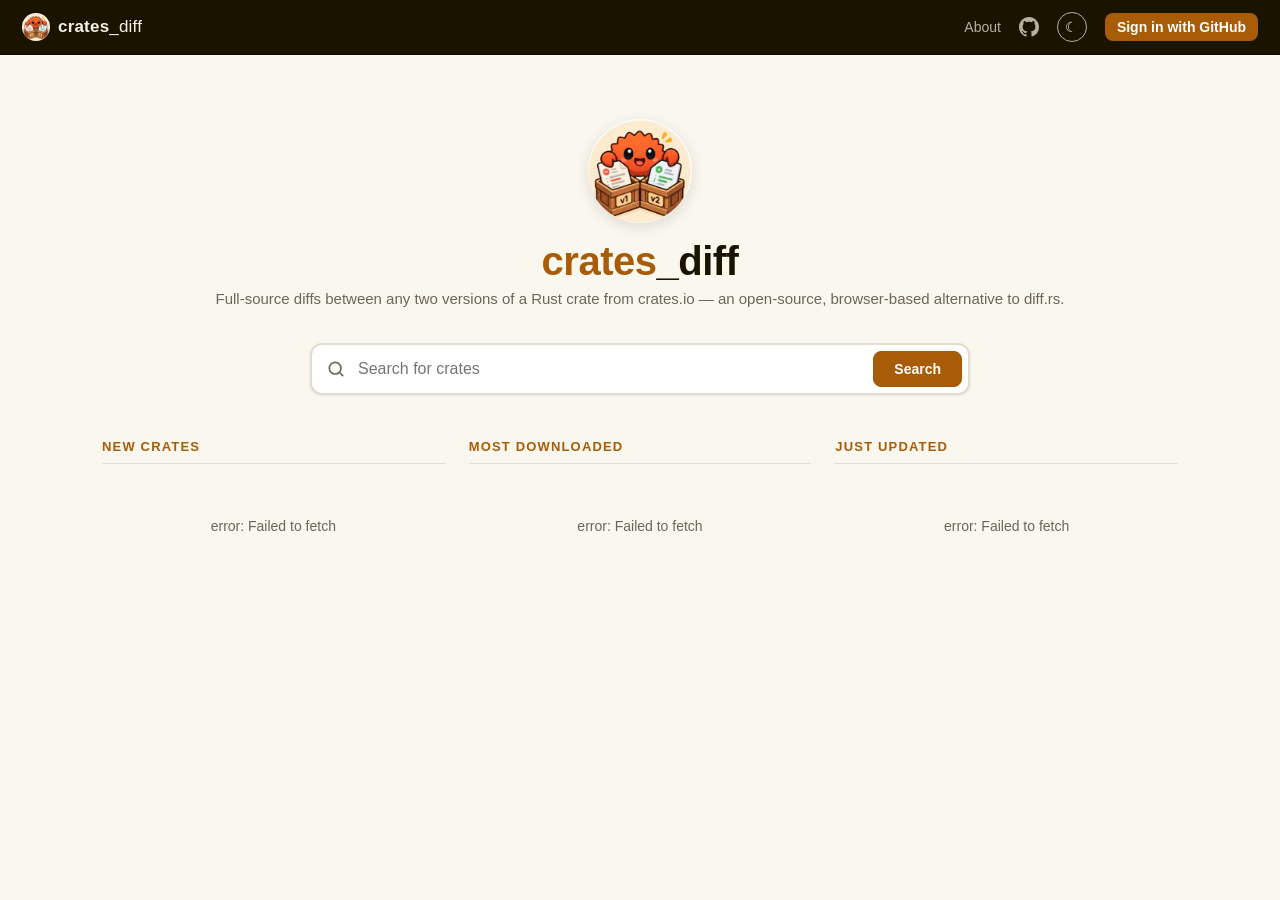
<file: docs/index.html>
<!doctype html>
<html lang="en">
<head>
  <meta charset="utf-8">
  <meta name="viewport" content="width=device-width, initial-scale=1">

  <!-- Google tag (gtag.js) -->
  <script async src="https://www.googletagmanager.com/gtag/js?id=G-2XHH6VHZFN"></script>
  <script>
    window.dataLayer = window.dataLayer || [];
    function gtag(){dataLayer.push(arguments);}
    gtag('js', new Date());
    // SPA: send page_view manually per route (see trackPageView in app.js)
    gtag('config', 'G-2XHH6VHZFN', { send_page_view: false });
  </script>

  <title>crates_diff — Rust crate diffs (crates.io) · a diff.rs alternative</title>
  <meta name="description" content="crates_diff is a free, open-source tool to view full-source diffs between any two versions of a Rust crate from crates.io — a fast, browser-based alternative to diff.rs. Search crates, compare versions file by file, browse GitHub history, and leave notes.">
  <meta name="keywords" content="rust, crates, crates.io, diff.rs, crate diff, rust crate diff, compare crate versions, cargo, source diff, semver diff, rust package diff, crates.io diff">
  <meta name="author" content="Muhammad Hassnain">
  <link rel="canonical" href="https://muhammad-hassnain.github.io/crates-diff/">
  <link rel="icon" type="image/png" href="logo.png">
  <link rel="apple-touch-icon" href="logo.png">
  <meta name="robots" content="index, follow, max-image-preview:large, max-snippet:-1">
  <meta name="googlebot" content="index, follow">
  <meta name="theme-color" content="#1a1300">
  <!-- let LLMs find the plain-text site map -->
  <link rel="alternate" type="text/markdown" href="https://muhammad-hassnain.github.io/crates-diff/llms.txt" title="llms.txt">
  <!-- the app fetches crate data from crates.io at runtime; warm the connections early -->
  <link rel="preconnect" href="https://crates.io" crossorigin>
  <link rel="preconnect" href="https://static.crates.io" crossorigin>

  <!-- Open Graph / Twitter -->
  <meta property="og:type" content="website">
  <meta property="og:site_name" content="crates_diff">
  <meta property="og:title" content="crates_diff — full-source diffs between Rust crate versions">
  <meta property="og:description" content="Compare any two versions of a Rust crate from crates.io, file by file, in your browser. An open-source alternative to diff.rs.">
  <meta property="og:url" content="https://muhammad-hassnain.github.io/crates-diff/">
  <meta property="og:image" content="https://muhammad-hassnain.github.io/crates-diff/logo.png">
  <meta property="og:image:width" content="548">
  <meta property="og:image:height" content="544">
  <meta name="twitter:card" content="summary">
  <meta name="twitter:title" content="crates_diff — Rust crate diffs from crates.io">
  <meta name="twitter:description" content="Full-source diffs between any two versions of a Rust crate. A browser-based, open-source alternative to diff.rs.">
  <meta name="twitter:image" content="https://muhammad-hassnain.github.io/crates-diff/logo.png">

  <script type="application/ld+json">
  {
    "@context": "https://schema.org",
    "@type": "WebApplication",
    "name": "crates_diff",
    "alternateName": ["crates diff", "crates_diff viewer"],
    "url": "https://muhammad-hassnain.github.io/crates-diff/",
    "applicationCategory": "DeveloperApplication",
    "operatingSystem": "Any (web browser)",
    "browserRequirements": "Requires JavaScript.",
    "softwareHelp": "https://muhammad-hassnain.github.io/crates-diff/#/about",
    "image": "https://muhammad-hassnain.github.io/crates-diff/logo.png",
    "description": "View full-source diffs between any two versions of a Rust crate from crates.io — a free, open-source, browser-based alternative to diff.rs. Search crates, compare versions file by file, browse GitHub history, and leave review notes.",
    "featureList": [
      "Full-source, file-by-file diff between any two crate versions",
      "Unified and side-by-side (split) diff views with syntax highlighting",
      "Content search across a version transition",
      "GitHub commit history between the two version tags",
      "PR-style notes and inline line comments",
      "Diff against unpublished / local crate versions"
    ],
    "keywords": "rust, crates.io, crate diff, diff.rs alternative, compare crate versions, cargo, semver, dependency audit",
    "isAccessibleForFree": true,
    "author": {
      "@type": "Person",
      "name": "Muhammad Hassnain",
      "email": "mhassnain@ucdavis.edu",
      "url": "https://muhammad-hassnain.github.io/"
    },
    "offers": { "@type": "Offer", "price": "0", "priceCurrency": "USD" }
  }
  </script>
  <script type="application/ld+json">
  {
    "@context": "https://schema.org",
    "@type": "FAQPage",
    "mainEntity": [
      {
        "@type": "Question",
        "name": "What is crates_diff?",
        "acceptedAnswer": { "@type": "Answer", "text": "crates_diff is a free, open-source, browser-based tool that shows the full source diff between any two versions of a Rust crate published on crates.io. It downloads the crate tarballs from static.crates.io and diffs them entirely in your browser — nothing is installed and no code is sent to a server." }
      },
      {
        "@type": "Question",
        "name": "How is crates_diff different from diff.rs?",
        "acceptedAnswer": { "@type": "Answer", "text": "crates_diff is an actively maintained, open-source alternative to diff.rs. It adds a file tree that defaults to only changed files, unified and side-by-side diff views, content search across a transition, GitHub commit history between the two version tags, and PR-style review notes. It also works for crates where diff.rs fails to load." }
      },
      {
        "@type": "Question",
        "name": "Is crates_diff free and open source?",
        "acceptedAnswer": { "@type": "Answer", "text": "Yes. crates_diff is completely free and its source is on GitHub at github.com/muhammad-hassnain/crates-diff under an open-source license." }
      },
      {
        "@type": "Question",
        "name": "Do I need to install anything to compare Rust crate versions?",
        "acceptedAnswer": { "@type": "Answer", "text": "No. crates_diff runs fully in the browser. Open the site, search a crate, pick two versions, and the diff loads. There is also an optional local CLI build for auditing unpublished versions." }
      },
      {
        "@type": "Question",
        "name": "Can I diff against an unpublished or local version of a crate?",
        "acceptedAnswer": { "@type": "Answer", "text": "Yes, with the local build. Run the viewer locally and import a crate source tree with 'crates_diff add-local <crate> <version> <path>', and the imported version appears in the version list next to the published ones." }
      }
    ]
  }
  </script>

  <script>try{var t=localStorage.getItem('crates_diff_theme');if(t)document.documentElement.setAttribute('data-theme',t);}catch(e){}</script>
  <link rel="stylesheet" href="style.css?v=21">
</head>
<body>
  <header class="topnav">
    <a class="brand" href="#/">
      <img class="brand-mark" src="logo.png" width="28" height="28" alt="crates_diff logo">
      <span><b>crates</b>_diff</span>
    </a>
    <nav class="topnav-links">
      <a href="#/about">About</a>
      <a href="https://github.com/muhammad-hassnain/crates-diff" target="_blank" rel="noopener" class="gh-link" title="View source on GitHub" aria-label="GitHub">
        <svg width="20" height="20" viewBox="0 0 16 16" fill="currentColor" aria-hidden="true"><path d="M8 0C3.58 0 0 3.58 0 8c0 3.54 2.29 6.53 5.47 7.59.4.07.55-.17.55-.38 0-.19-.01-.82-.01-1.49-2.01.37-2.53-.49-2.69-.94-.09-.23-.48-.94-.82-1.13-.28-.15-.68-.52-.01-.53.63-.01 1.08.58 1.23.82.72 1.21 1.87.87 2.33.66.07-.52.28-.87.51-1.07-1.78-.2-3.64-.89-3.64-3.95 0-.87.31-1.59.82-2.15-.08-.2-.36-1.02.08-2.12 0 0 .67-.21 2.2.82a7.6 7.6 0 012-.27c.68 0 1.36.09 2 .27 1.53-1.04 2.2-.82 2.2-.82.44 1.1.16 1.92.08 2.12.51.56.82 1.27.82 2.15 0 3.07-1.87 3.75-3.65 3.95.29.25.54.73.54 1.48 0 1.07-.01 1.93-.01 2.2 0 .21.15.46.55.38A8.01 8.01 0 0016 8c0-4.42-3.58-8-8-8z"/></svg>
      </a>
      <button id="theme-toggle" class="theme-toggle" title="Toggle theme" aria-label="Toggle theme"></button>
      <span id="auth-slot"></span>
    </nav>
  </header>

  <main id="view">
    <!-- Static, crawlable content. Visitors with JavaScript get the interactive
         app (app.js replaces this on load); search engines, LLM crawlers that
         don't run JS, and no-JS visitors read the real description below. -->
    <div class="landing">
      <div class="hero">
        <img class="hero-logo" src="logo.png" width="104" height="104" alt="crates_diff logo">
        <h1><b>crates</b>_diff</h1>
        <p>Full-source diffs between any two versions of a Rust crate from crates.io —
        a free, open-source, browser-based alternative to diff.rs.</p>
      </div>

      <section class="seo-content">
        <h2>Compare any two versions of a Rust crate, file by file</h2>
        <p><strong>crates_diff</strong> downloads the real crate tarballs from
        <code>static.crates.io</code> and shows a complete, file-by-file source diff
        between any two published versions — right in your browser, with nothing to
        install. Use it to audit a dependency update, review exactly what changed
        before you bump a version in <code>Cargo.toml</code>, or understand a security
        advisory in a Rust package.</p>

        <h3>What you can do with crates_diff</h3>
        <ul>
          <li><strong>Whole-crate diff</strong> — every file marked added, removed,
          modified, or unchanged, with per-file line counts and a full unified or
          side-by-side diff with Rust syntax highlighting.</li>
          <li><strong>Search inside the change</strong> — jump to every line that
          mentions a symbol across the version transition.</li>
          <li><strong>GitHub history</strong> — the commits between the two versions'
          git tags.</li>
          <li><strong>Notes &amp; line comments</strong> — leave PR-style review notes
          on a crate or a specific upgrade.</li>
          <li><strong>Local versions</strong> — diff a published release against an
          unpublished crate source tree you import locally.</li>
        </ul>

        <h3>Popular Rust crates to compare</h3>
        <ul class="seo-links">
          <li><a href="#/serde">serde diff</a></li>
          <li><a href="#/tokio">tokio diff</a></li>
          <li><a href="#/clap">clap diff</a></li>
          <li><a href="#/syn">syn diff</a></li>
          <li><a href="#/rand">rand diff</a></li>
          <li><a href="#/reqwest">reqwest diff</a></li>
          <li><a href="#/anyhow">anyhow diff</a></li>
          <li><a href="#/regex">regex diff</a></li>
        </ul>

        <h2>Frequently asked questions</h2>
        <h3>What is crates_diff?</h3>
        <p>crates_diff is a free, open-source, browser-based tool that shows the full
        source diff between any two versions of a Rust crate published on crates.io. It
        downloads the crate tarballs and diffs them entirely in your browser — nothing
        is installed and no code is sent to a server.</p>

        <h3>How is it different from diff.rs?</h3>
        <p>crates_diff is an actively maintained, open-source alternative to diff.rs. It
        defaults the file tree to only changed files, offers unified and side-by-side
        diffs, content search across a transition, GitHub commit history, and PR-style
        review notes — and it works for many crates where diff.rs fails to load.</p>

        <h3>Is it free and open source?</h3>
        <p>Yes. crates_diff is completely free, and the source is on
        <a href="https://github.com/muhammad-hassnain/crates-diff" rel="noopener">GitHub</a>.</p>

        <h3>Do I need to install anything?</h3>
        <p>No — it runs fully in the browser. Search a crate, pick two versions, and the
        diff loads. There is also an optional local CLI build for auditing unpublished
        versions.</p>

        <h3>Can I diff against an unpublished version of a crate?</h3>
        <p>Yes, with the local build: import a crate source tree with
        <code>crates_diff add-local &lt;crate&gt; &lt;version&gt; &lt;path&gt;</code> and
        it appears in the version list next to the published releases.</p>

        <p class="seo-cta"><a href="#/about">Read more about crates_diff →</a></p>
        <p class="muted">Loading the interactive app… if it doesn't appear, enable JavaScript.</p>
      </section>
    </div>
  </main>

  <script src="config.js?v=21"></script>
  <script src="app.js?v=21"></script>
</body>
</html>
</file>
<file: docs/style.css>
:root {
  /* surfaces — warm cream */
  --bg: #faf7ef;
  --bg-subtle: #f0eee6;
  --surface: #ffffff;
  --border: #e2ddce;
  --border-muted: #ece7d9;
  --shadow: 0 1px 2px rgba(26, 19, 0, .05), 0 1px 3px rgba(26, 19, 0, .04);
  --shadow-hover: 0 4px 14px rgba(26, 19, 0, .12);
  /* text */
  --text: #1a1300;
  --muted: #6c6658;              /* WCAG AA on cream & white (was #8a8578, ~3.4:1) */
  --link: #a85c08;               /* AA as text on white/cream (was #b8670b, ~4.2:1) */
  /* accent — burnt orange / amber */
  --accent: #a85c08;
  --accent-hover: #8f4e06;
  --accent-fg: #ffffff;
  --accent-soft: rgba(168, 92, 8, .10);
  --focus: rgba(168, 92, 8, .32);
  /* dark top nav */
  --nav-bg: #1a1300;
  --nav-fg: #f5f1e6;
  --nav-muted: #b8b0a0;
  --nav-border: rgba(0, 0, 0, .5);
  /* diff palette (readable on cream, warm hunk header) */
  --add-bg: #e7f7e2; --add-gutter: #cdeec3; --add-fg: #256029;
  --del-bg: #fbe7e4; --del-gutter: #f6d2cd; --del-fg: #9a2b1e;
  --hunk-bg: #fdf1db; --hunk-fg: #a85c08;
  --badge-add: #3f8f2e; --badge-del: #c23a26; --badge-mod: #a85c08;

  font-size: 15px;
  color-scheme: light;
}

:root[data-theme="dark"] {
  --bg: #17150f;
  --bg-subtle: #1f1c15;
  --surface: #201d16;
  --border: #3a352b;
  --border-muted: #2a2720;
  --shadow: 0 1px 2px rgba(0,0,0,.4);
  --shadow-hover: 0 4px 16px rgba(0,0,0,.5);
  --text: #f0eee6;
  --muted: #a89f8d;
  --link: #f0a94a;
  --accent: #e0912f;
  --accent-hover: #f3a834;
  --accent-fg: #17150f;
  --accent-soft: rgba(224,145,47,.14);
  --focus: rgba(224,145,47,.4);
  --nav-bg: #0e0d0c;
  --nav-fg: #f5f1e6;
  --nav-muted: #a89f8d;
  --nav-border: rgba(0,0,0,.6);
  --add-bg: #132a1c; --add-gutter: #1c3f28; --add-fg: #7ee0a0;
  --del-bg: #2e1618; --del-gutter: #4a1f23; --del-fg: #ffa7ae;
  --hunk-bg: #2b2413; --hunk-fg: #f0a94a;
  --badge-add: #2ea043; --badge-del: #f85149; --badge-mod: #d29922;
  color-scheme: dark;
}

/* dark syntax tokens (GitHub-dark-ish, high contrast on the dark ground) */
:root[data-theme="dark"] .t-kw    { color: #ff7b72; }
:root[data-theme="dark"] .t-type  { color: #ffa657; }
:root[data-theme="dark"] .t-s     { color: #a5d6ff; }
:root[data-theme="dark"] .t-num   { color: #79c0ff; }
:root[data-theme="dark"] .t-c     { color: #8b949e; }
:root[data-theme="dark"] .t-macro { color: #d2a8ff; }
:root[data-theme="dark"] .t-attr  { color: #8b949e; }
:root[data-theme="dark"] .t-life  { color: #ffa657; }
:root[data-theme="dark"] .line-thread,
:root[data-theme="dark"] .line-composer { background: #23201a; }
:root[data-theme="dark"] .dline:hover .ln { background: #3a2f1a; }

* { box-sizing: border-box; }

html, body { height: 100%; }
body {
  margin: 0;
  font-family: ui-sans-serif, -apple-system, BlinkMacSystemFont, "Segoe UI", Roboto, "Helvetica Neue", Arial, sans-serif;
  background: var(--bg);
  color: var(--text);
  display: flex;
  flex-direction: column;
  -webkit-font-smoothing: antialiased;
}

a { color: var(--link); text-decoration: none; }
a:hover { text-decoration: underline; }

/* ---------------- top nav ---------------- */
.topnav {
  flex: none;
  display: flex; align-items: center; gap: 20px;
  padding: 12px 22px;
  border-bottom: 1px solid var(--nav-border);
  background: var(--nav-bg);
}
.brand { display: flex; align-items: center; gap: 8px; color: var(--nav-fg); font-size: 17px; }
.brand:hover { text-decoration: none; }
.brand b { font-weight: 700; }
.brand span { font-weight: 500; letter-spacing: .2px; }
.brand-mark { display: block; width: 28px; height: 28px; border-radius: 50%; object-fit: cover; }
.topnav-links { display: flex; align-items: center; gap: 18px; margin-left: auto; font-size: 14px; }
.topnav-links a { color: var(--nav-muted); }
.topnav-links a:hover { color: var(--nav-fg); text-decoration: none; }
.theme-toggle {
  background: transparent; border: 1px solid var(--nav-muted); color: var(--nav-fg);
  width: 30px; height: 30px; border-radius: 50%; font-size: 14px; line-height: 1; padding: 0;
  display: inline-flex; align-items: center; justify-content: center; cursor: pointer;
}
.theme-toggle:hover { border-color: var(--nav-fg); background: rgba(255,255,255,.08); }
.signin { background: var(--accent); color: var(--accent-fg) !important; padding: 6px 12px; border-radius: 8px; font-weight: 600; }
.signin:hover { background: var(--accent-hover); text-decoration: none; }
.auth-user { display: flex; align-items: center; gap: 8px; color: var(--nav-fg); }
.auth-user img { border-radius: 50%; display: block; }
.auth-user a { color: var(--nav-muted); font-size: 13px; }

/* note threads (issue-backed notes) */
.notes-wrap { padding: 4px 0 0; }
.thread { padding: 14px 16px; border-bottom: 1px solid var(--border-muted); }
.thread-title { font-weight: 600; margin-bottom: 10px; }
.thread-list { display: flex; flex-direction: column; gap: 12px; margin-bottom: 12px; }
.note { display: flex; gap: 10px; }
.note-av { border-radius: 50%; flex: none; }
.note-main { flex: 1; min-width: 0; }
.note-head { font-size: 13px; margin-bottom: 2px; }
.note-head a { text-decoration: none; }
.note-body { font-size: 13.5px; line-height: 1.5; white-space: pre-wrap; word-wrap: break-word; }
.composer textarea { width: 100%; font-family: inherit; font-size: 13.5px; background: var(--surface); border: 1px solid var(--border); border-radius: 8px; padding: 9px 11px; resize: vertical; }
.composer textarea:focus { outline: 3px solid var(--focus); border-color: var(--accent); }
.composer-row { display: flex; align-items: center; gap: 10px; margin-top: 8px; }
.composer-row .as { font-size: 12.5px; margin-left: auto; }
.composer-status { font-size: 12px; margin-top: 6px; min-height: 14px; }

#view { flex: 1 1 auto; min-height: 0; display: flex; flex-direction: column; }

/* ---------------- shared ---------------- */
.loading, .empty { color: var(--muted); padding: 40px; text-align: center; font-size: 14px; }
.spinner { color: var(--muted); padding: 18px; font-size: 14px; display: flex; align-items: center; gap: 10px; }
.spinner::before {
  content: ""; flex: none; width: 15px; height: 15px; border-radius: 50%;
  border: 2px solid var(--border); border-top-color: var(--accent);
  animation: cd-spin .7s linear infinite;
}
@keyframes cd-spin { to { transform: rotate(360deg); } }
@media (prefers-reduced-motion: reduce) { .spinner::before { animation-duration: 2.2s; } }
.muted { color: var(--muted); }
.mono { font-family: ui-monospace, SFMono-Regular, "SF Mono", Menlo, Consolas, monospace; }

button {
  font-family: inherit; font-size: 14px; cursor: pointer;
  background: var(--surface); color: var(--text);
  border: 1px solid var(--border); border-radius: 8px; padding: 8px 12px;
}
button:hover { background: var(--bg-subtle); }
button.primary { background: var(--accent); color: var(--accent-fg); border-color: var(--accent); font-weight: 600; }
button.primary:hover { background: var(--accent-hover); }

input[type=search], input[type=text], select {
  font-family: inherit; font-size: 14px;
  background: var(--surface); color: var(--text);
  border: 1px solid var(--border); border-radius: 8px; padding: 8px 11px; width: 100%;
}
input:focus, select:focus, button:focus-visible {
  outline: 3px solid var(--focus); outline-offset: 0; border-color: var(--accent);
}
/* keyboard focus for the non-native interactive elements (tabs, tree rows) */
.tab:focus-visible, .file-row:focus-visible, .tree-folder:focus-visible {
  outline: 2px solid var(--accent); outline-offset: -2px;
}

/* ================ LANDING ================ */
.landing { max-width: 1120px; width: 100%; margin: 0 auto; padding: 32px 22px 60px; }
.hero { text-align: center; padding: 32px 0 10px; }
.hero-logo { display: block; width: 104px; height: 104px; margin: 0 auto 16px; border-radius: 50%; object-fit: cover; box-shadow: var(--shadow-hover); }
/* the logo PNG has a baked cream disc; frame it in dark mode so it reads as intentional, not a sticker */
:root[data-theme="dark"] .hero-logo { box-shadow: 0 0 0 1px var(--border), var(--shadow-hover); }
:root[data-theme="dark"] .brand-mark { box-shadow: 0 0 0 1px rgba(255,255,255,.08); }
.hero h1 { font-size: 40px; margin: 0 0 6px; letter-spacing: -.5px; }
.hero h1 b { color: var(--accent); }
.hero p { color: var(--muted); font-size: 15px; margin: 0; }

.search-hero { max-width: 660px; margin: 26px auto 8px; }
.search-box {
  display: flex; align-items: center; gap: 8px;
  background: var(--surface); border: 2px solid var(--border);
  border-radius: 12px; padding: 6px 6px 6px 14px; box-shadow: var(--shadow);
}
.search-box:focus-within { border-color: var(--accent); box-shadow: 0 0 0 4px var(--focus); }
.search-box svg { color: var(--muted); flex: none; }
.search-box input {
  border: none; outline: none; background: transparent; font-size: 16px; padding: 8px 4px; flex: 1;
}
.search-box button.primary { border-radius: 8px; padding: 9px 20px; flex: none; }

.columns { display: grid; grid-template-columns: repeat(3, 1fr); gap: 24px; margin-top: 44px; }
.column h2 {
  text-align: left; color: var(--accent); font-size: 13px; font-weight: 700;
  text-transform: uppercase; letter-spacing: .09em;
  margin: 0 0 14px; padding-bottom: 9px; border-bottom: 1px solid var(--border);
}
.card-list { display: flex; flex-direction: column; gap: 12px; }

.crate-card {
  display: block; background: var(--surface); border: 1px solid var(--border);
  border-radius: 10px; padding: 14px 16px; color: var(--text);
  box-shadow: var(--shadow); transition: border-color .12s, box-shadow .12s;
}
.crate-card:hover { text-decoration: none; border-color: var(--accent); box-shadow: var(--shadow-hover); }
.crate-card .head { display: flex; align-items: baseline; gap: 8px; }
.crate-card .name { font-weight: 700; font-size: 15px; }
.crate-card .ver { color: var(--muted); font-size: 13px; }
.crate-card .cubes { margin-left: auto; color: var(--accent); flex: none; }
.crate-card .desc {
  color: var(--muted); font-size: 13px; margin-top: 6px; line-height: 1.45;
  display: -webkit-box; -webkit-line-clamp: 2; -webkit-box-orient: vertical; overflow: hidden;
}

/* ================ SEARCH RESULTS ================ */
.results { max-width: 760px; width: 100%; margin: 0 auto; padding: 26px 22px 60px; }
.results .back { font-size: 14px; color: var(--muted); }
.results h2 { font-size: 20px; margin: 14px 0 18px; }
.result-row {
  display: block; padding: 14px 16px; border: 1px solid var(--border); border-radius: 10px;
  margin-bottom: 10px; color: var(--text); background: var(--surface); box-shadow: var(--shadow);
}
.result-row:hover { text-decoration: none; border-color: var(--accent); box-shadow: var(--shadow-hover); }
.result-row .head { display: flex; align-items: baseline; gap: 8px; }
.result-row .name { font-weight: 700; }
.result-row .meta { color: var(--muted); font-size: 13px; }
.result-row .desc { color: var(--muted); font-size: 13px; margin-top: 4px; }

/* static SEO / no-JS landing content (replaced by the app when JS runs) */
.seo-content { max-width: 760px; margin: 28px auto 0; line-height: 1.65; }
.seo-content h2 { font-size: 21px; margin: 30px 0 10px; }
.seo-content h3 { font-size: 16px; margin: 22px 0 6px; }
.seo-content p { margin: 0 0 12px; color: var(--text); }
.seo-content ul { margin: 0 0 14px; padding-left: 20px; }
.seo-content li { margin: 5px 0; }
.seo-content code { font-family: ui-monospace, SFMono-Regular, Menlo, Consolas, monospace; font-size: 13px; background: var(--bg-subtle); border: 1px solid var(--border-muted); border-radius: 5px; padding: 1px 5px; }
.seo-links { list-style: none; display: flex; flex-wrap: wrap; gap: 8px; padding-left: 0 !important; }
.seo-links li { margin: 0; }
.seo-links a {
  display: inline-block; background: var(--surface); border: 1px solid var(--border);
  border-radius: 20px; padding: 5px 13px; font-size: 13px; font-weight: 600;
}
.seo-links a:hover { text-decoration: none; border-color: var(--accent); color: var(--accent); }
.seo-cta { margin-top: 18px; font-weight: 600; }

/* about page */
.about { line-height: 1.65; }
.about h2 { margin: 14px 0 16px; }
.about h3 { margin: 26px 0 8px; font-size: 16px; }
.about p { margin: 0 0 12px; }
.about-list { margin: 0 0 12px; padding-left: 20px; }
.about-list li { margin: 4px 0; }

/* ================ COMPARE VIEW ================ */
.compare { flex: 1 1 auto; min-height: 0; display: flex; flex-direction: column; }

.cmp-bar {
  flex: none; display: flex; align-items: center; gap: 12px; flex-wrap: wrap;
  padding: 12px 20px; border-bottom: 1px solid var(--border-muted); background: var(--bg-subtle);
}
.cmp-bar .crate-name { font-size: 18px; font-weight: 700; }
.cmp-bar .crate-name a { color: var(--text); }
.cmp-vers { display: flex; align-items: center; gap: 8px; }
.cmp-vers .arrow { color: var(--muted); }

/* filterable version combobox (replaces native <select>) */
.ver-picker { position: relative; }
.ver-trigger {
  display: inline-flex; align-items: center; justify-content: space-between; gap: 8px;
  min-width: 132px; max-width: 220px; font-family: inherit; font-size: 14px;
  background: var(--surface); color: var(--text);
  border: 1px solid var(--border); border-radius: 8px; padding: 8px 11px; cursor: pointer;
  font-variant-numeric: tabular-nums;
}
.ver-trigger:hover { background: var(--surface); border-color: var(--accent); }
.ver-trigger .ver-cur { overflow: hidden; text-overflow: ellipsis; white-space: nowrap; }
.ver-trigger .ver-caret { color: var(--muted); font-size: 10px; flex: none; }
.ver-trigger[aria-expanded="true"] { border-color: var(--accent); box-shadow: 0 0 0 3px var(--focus); }
.ver-pop {
  position: absolute; z-index: 30; top: calc(100% + 4px); left: 0; width: max-content;
  min-width: 100%; max-width: 280px;
  background: var(--surface); border: 1px solid var(--border); border-radius: 10px;
  box-shadow: var(--shadow-hover); padding: 6px;
}
.ver-filter {
  width: 100%; font-family: inherit; font-size: 13px; margin-bottom: 6px;
  background: var(--bg-subtle); color: var(--text);
  border: 1px solid var(--border); border-radius: 6px; padding: 6px 8px;
}
.ver-filter:focus { outline: 2px solid var(--focus); border-color: var(--accent); }
.ver-list { list-style: none; margin: 0; padding: 0; max-height: 264px; overflow-y: auto; }
.ver-opt {
  display: flex; align-items: center; justify-content: space-between; gap: 10px;
  padding: 6px 9px; border-radius: 6px; cursor: pointer; font-size: 13px;
  font-variant-numeric: tabular-nums;
}
.ver-opt:hover, .ver-opt.active { background: var(--accent-soft); }
.ver-opt.sel { font-weight: 700; color: var(--accent); }
.ver-yanked {
  flex: none; font-size: 10px; text-transform: uppercase; letter-spacing: .04em;
  color: var(--badge-del); border: 1px solid var(--badge-del); border-radius: 10px; padding: 0 5px;
}
.ver-empty { padding: 8px 9px; color: var(--muted); font-size: 13px; }
.cmp-bar .swap { padding: 8px 10px; line-height: 1; }
.cmp-bar .summary { margin-left: auto; color: var(--muted); font-size: 13px; }
.cmp-bar .summary b { color: var(--text); }
/* "Files" drawer toggle — desktop shows the tree permanently, so hide it there */
.files-toggle { display: none; align-items: center; gap: 6px; font-weight: 600; padding: 7px 11px; }
.files-toggle[aria-expanded="true"] { background: var(--accent-soft); border-color: var(--accent); color: var(--accent); }

.cmp-body { flex: 1 1 auto; min-height: 0; display: grid; grid-template-columns: 340px 1fr; }
.cmp-side { border-right: 1px solid var(--border-muted); min-height: 0; display: flex; flex-direction: column; overflow: hidden; }
.cmp-main { min-height: 0; display: flex; flex-direction: column; overflow: hidden; }

.side-search { flex: none; padding: 10px 12px; border-bottom: 1px solid var(--border-muted); }
.file-summary { flex: none; display: flex; align-items: center; gap: 8px; padding: 8px 14px; font-size: 12.5px; color: var(--muted); border-bottom: 1px solid var(--border-muted); }
.file-summary .fs-toggle {
  margin-left: auto; flex: none; background: none; border: none; padding: 2px 4px;
  font: inherit; color: var(--link); cursor: pointer; border-radius: 6px;
}
.file-summary .fs-toggle:hover { text-decoration: underline; background: none; }
.file-list { flex: 1 1 auto; overflow-y: auto; min-height: 0; }

.file-row {
  display: flex; align-items: center; gap: 8px; padding: 9px 14px;
  border-bottom: 1px solid var(--border-muted); cursor: pointer; font-size: 13px;
}
.file-row:hover { background: var(--bg-subtle); }
.file-row.active { background: var(--accent-soft); box-shadow: inset 3px 0 0 var(--accent); }
.file-row .path { flex: 1; overflow: hidden; text-overflow: ellipsis; white-space: nowrap; direction: rtl; text-align: left; }
.file-row.unchanged .path { color: var(--muted); }
.file-row .fname { flex: 1; overflow: hidden; text-overflow: ellipsis; white-space: nowrap; }
.file-row.unchanged .fname { color: var(--muted); }

/* directory tree */
.tree-folder {
  display: flex; align-items: center; gap: 6px;
  padding: 7px 14px 7px 8px; cursor: pointer; font-size: 13px;
  border-bottom: 1px solid var(--border-muted); user-select: none;
}
.tree-folder:hover { background: var(--bg-subtle); }
.tree-folder .chev { width: 11px; flex: none; color: var(--muted); font-size: 10px; transition: transform .12s; }
.tree-folder.collapsed .chev { transform: rotate(-90deg); }
.tree-folder .fname { flex: 1; font-weight: 600; overflow: hidden; text-overflow: ellipsis; white-space: nowrap; }
.stat { font-variant-numeric: tabular-nums; font-size: 12px; flex: none; }
.stat .a { color: var(--add-fg); }
.stat .d { color: var(--del-fg); }

.badge {
  font-size: 10px; padding: 1px 6px; border-radius: 20px; color: #fff; font-weight: 700;
  text-transform: uppercase; letter-spacing: .03em; flex: none;
}
.badge.added { background: var(--badge-add); }
.badge.removed { background: var(--badge-del); }
.badge.modified { background: var(--badge-mod); }

.match-line { font-family: ui-monospace, monospace; font-size: 12px; color: var(--muted); padding: 2px 14px 2px 22px; cursor: pointer; }
.match-line:hover { background: var(--bg-subtle); }
.match-line b { color: var(--accent); font-weight: 700; }

/* tabs */
.tabs { flex: none; display: flex; gap: 2px; padding: 8px 14px 0; border-bottom: 1px solid var(--border-muted); background: var(--bg-subtle); }
.tab { padding: 8px 14px; border: 1px solid transparent; border-bottom: none; border-radius: 8px 8px 0 0; cursor: pointer; color: var(--muted); font-size: 14px; }
.tab:hover { color: var(--text); }
.tab.active { color: var(--text); background: var(--bg); border-color: var(--border-muted); border-bottom-color: var(--bg); margin-bottom: -1px; font-weight: 600; }
.tabpanes { flex: 1 1 auto; overflow-y: auto; min-height: 0; }
.tabpane { display: none; }
.tabpane.active { display: block; }

.pad { padding: 12px 16px; }

/* diff */
.diff { font-family: ui-monospace, SFMono-Regular, "SF Mono", Menlo, Consolas, monospace; font-size: 12.5px; line-height: 1.55; }
.file-head { padding: 10px 16px; border-bottom: 1px solid var(--border-muted); display: flex; align-items: center; gap: 8px; }
.hunk-header { color: var(--hunk-fg); background: var(--hunk-bg); padding: 3px 16px; border-top: 1px solid var(--border-muted); border-bottom: 1px solid var(--border-muted); }
.dline { display: flex; white-space: pre; }
.dline .ln { width: 44px; text-align: right; padding: 0 8px; color: var(--muted); user-select: none; flex: none; }
.dline .tx { padding: 0 8px; flex: 1; }
.dline .tx { color: var(--text); }
.dline.add { background: var(--add-bg); }
.dline.add .ln { background: var(--add-gutter); }
.dline.del { background: var(--del-bg); }
.dline.del .ln { background: var(--del-gutter); }
.dline .sign { width: 14px; flex: none; text-align: center; color: var(--muted); }

/* syntax tokens (readable on white + the pale add/del backgrounds) */
.t-kw    { color: #cf222e; }
.t-type  { color: #953800; }
.t-s     { color: #0a3069; }
.t-num   { color: #0550ae; }
.t-c     { color: #6e7781; font-style: italic; }
.t-macro { color: #8250df; }
.t-attr  { color: #6e7781; }
.t-life  { color: #953800; }

/* inline line comments */
.cmt-hint { color: var(--muted); font-size: 12px; font-weight: 400; }
.dline:hover .ln { cursor: pointer; color: var(--accent); background: #fbe9cf; }
.dline.has-comments { box-shadow: inset 3px 0 0 var(--accent); }
.line-thread, .line-composer {
  font-family: ui-sans-serif, -apple-system, BlinkMacSystemFont, "Segoe UI", Roboto, Arial, sans-serif;
  white-space: normal;
  background: #fff8ec;
  border-top: 1px solid var(--border-muted);
  border-bottom: 1px solid var(--border-muted);
  padding: 10px 14px 10px 56px;
}
.line-thread .note { margin-bottom: 8px; }
.line-thread .reply-c { font-size: 12px; padding: 4px 10px; }
.line-composer textarea { width: 100%; max-width: 640px; font-family: inherit; font-size: 13px; background: var(--surface); border: 1px solid var(--border); border-radius: 8px; padding: 8px 10px; resize: vertical; }
.line-composer textarea:focus { outline: 3px solid var(--focus); border-color: var(--accent); }
.line-composer .composer-row { display: flex; gap: 8px; margin-top: 8px; max-width: 640px; }
.line-composer button { font-size: 13px; }

/* unified/split view toggle */
.view-toggle { margin-left: auto; display: inline-flex; border: 1px solid var(--border); border-radius: 7px; overflow: hidden; flex: none; }
.view-toggle button { border: none; border-radius: 0; padding: 4px 11px; font-size: 12px; background: var(--surface); color: var(--muted); }
.view-toggle button.active { background: var(--accent); color: var(--accent-fg); font-weight: 600; }
.view-toggle button:not(.active):hover { background: var(--bg-subtle); color: var(--text); }

/* split (side-by-side) diff */
.diff { overflow-x: auto; }
.diff.split .drow { display: flex; }
.diff.split .dside { display: flex; flex: 1 1 50%; min-width: 0; border-right: 1px solid var(--border-muted); }
.diff.split .dside:last-child { border-right: none; }
.diff.split .dside .ln { width: 40px; text-align: right; padding: 0 6px; color: var(--muted); user-select: none; flex: none; }
.diff.split .dside .tx { padding: 0 8px; flex: 1; min-width: 0; white-space: pre-wrap; word-break: break-word; }
.diff.split .dside.del { background: var(--del-bg); }
.diff.split .dside.del .ln { background: var(--del-gutter); }
.diff.split .dside.add { background: var(--add-bg); }
.diff.split .dside.add .ln { background: var(--add-gutter); }
.diff.split .dside.empty { background: var(--bg-subtle); }
.diff.split .dside.has-comments { box-shadow: inset 3px 0 0 var(--accent); }
.diff.split .dside[data-anchor]:hover .ln { cursor: pointer; color: var(--accent); background: #fbe9cf; }
:root[data-theme="dark"] .diff.split .dside[data-anchor]:hover .ln { background: #3a2f1a; }

/* GitHub header icon */
.gh-link { color: var(--nav-muted); display: inline-flex; align-items: center; }
.gh-link:hover { color: var(--nav-fg); }

/* --- mobile / dynamic sizing --- */
@media (max-width: 560px) {
  :root { font-size: 14px; }
  .topnav { gap: 10px; padding: 10px 12px; }
  .topnav-links { gap: 12px; }
  .signin { padding: 6px 10px; }
  .sm-hide { display: none; }           /* shorten "Sign in with GitHub" -> "Sign in" */
  .cmt-hint { display: none; }          /* keep the file header tidy on phones */
  .file-head { flex-wrap: wrap; }
  .hero { padding: 20px 0 8px; }
  .hero h1 { font-size: 30px; }
  .hero p { font-size: 14px; }
  .search-box { padding: 5px 5px 5px 12px; }
  .search-box input { font-size: 15px; }
  .search-box button.primary { padding: 9px 14px; }
  .landing, .results { padding-left: 16px; padding-right: 16px; }
  .cmp-bar { padding: 10px 14px; gap: 8px; }
  .cmp-bar .summary { margin-left: 0; width: 100%; }
  .auth-user span { max-width: 90px; overflow: hidden; text-overflow: ellipsis; white-space: nowrap; }
}
@media (max-width: 400px) {
  .brand span { display: none; }        /* logo-only brand on very small screens */
}

/* github */
.commit { padding: 12px 16px; border-bottom: 1px solid var(--border-muted); }
.commit .summary-line { font-weight: 600; }
.commit .meta { color: var(--muted); font-size: 12.5px; margin-top: 3px; }
.pill { display: inline-block; background: var(--bg-subtle); border: 1px solid var(--border); border-radius: 20px; padding: 1px 9px; font-size: 12px; margin: 2px 4px 2px 0; }

/* notes */
.note-block { padding: 14px 16px; max-width: 720px; }
.note-block label { display: block; color: var(--muted); font-size: 13px; margin: 0 0 6px; }
.note-block textarea {
  width: 100%; font-family: inherit; font-size: 13.5px; background: var(--surface);
  border: 1px solid var(--border); border-radius: 8px; padding: 9px 11px; resize: vertical;
}
.note-block textarea:focus { outline: 3px solid var(--focus); border-color: var(--accent); }
.note-status { font-size: 12px; color: var(--muted); margin: 6px 0 16px; height: 14px; }

/* responsive */
@media (max-width: 900px) {
  .columns { grid-template-columns: 1fr; }
  .cmp-body { grid-template-columns: 1fr; }
  .cmp-side { border-right: none; border-bottom: 1px solid var(--border-muted); }
  /* keep the version bar + tabs in reach while scrolling the stacked layout */
  .cmp-bar { position: sticky; top: 0; z-index: 6; }
  .tabs { position: sticky; top: 0; z-index: 5; }
  /* the file tree is a drawer: collapsed by default so the diff owns the screen */
  .files-toggle { display: inline-flex; }
  .compare:not(.show-files) .cmp-side { display: none; }
  .compare.show-files .cmp-side { display: flex; max-height: 62vh; }
}

/* side-by-side diff is unreadable in a ~160px column — force unified on phones */
@media (max-width: 700px) {
  .view-toggle { display: none; }
}
</file>
